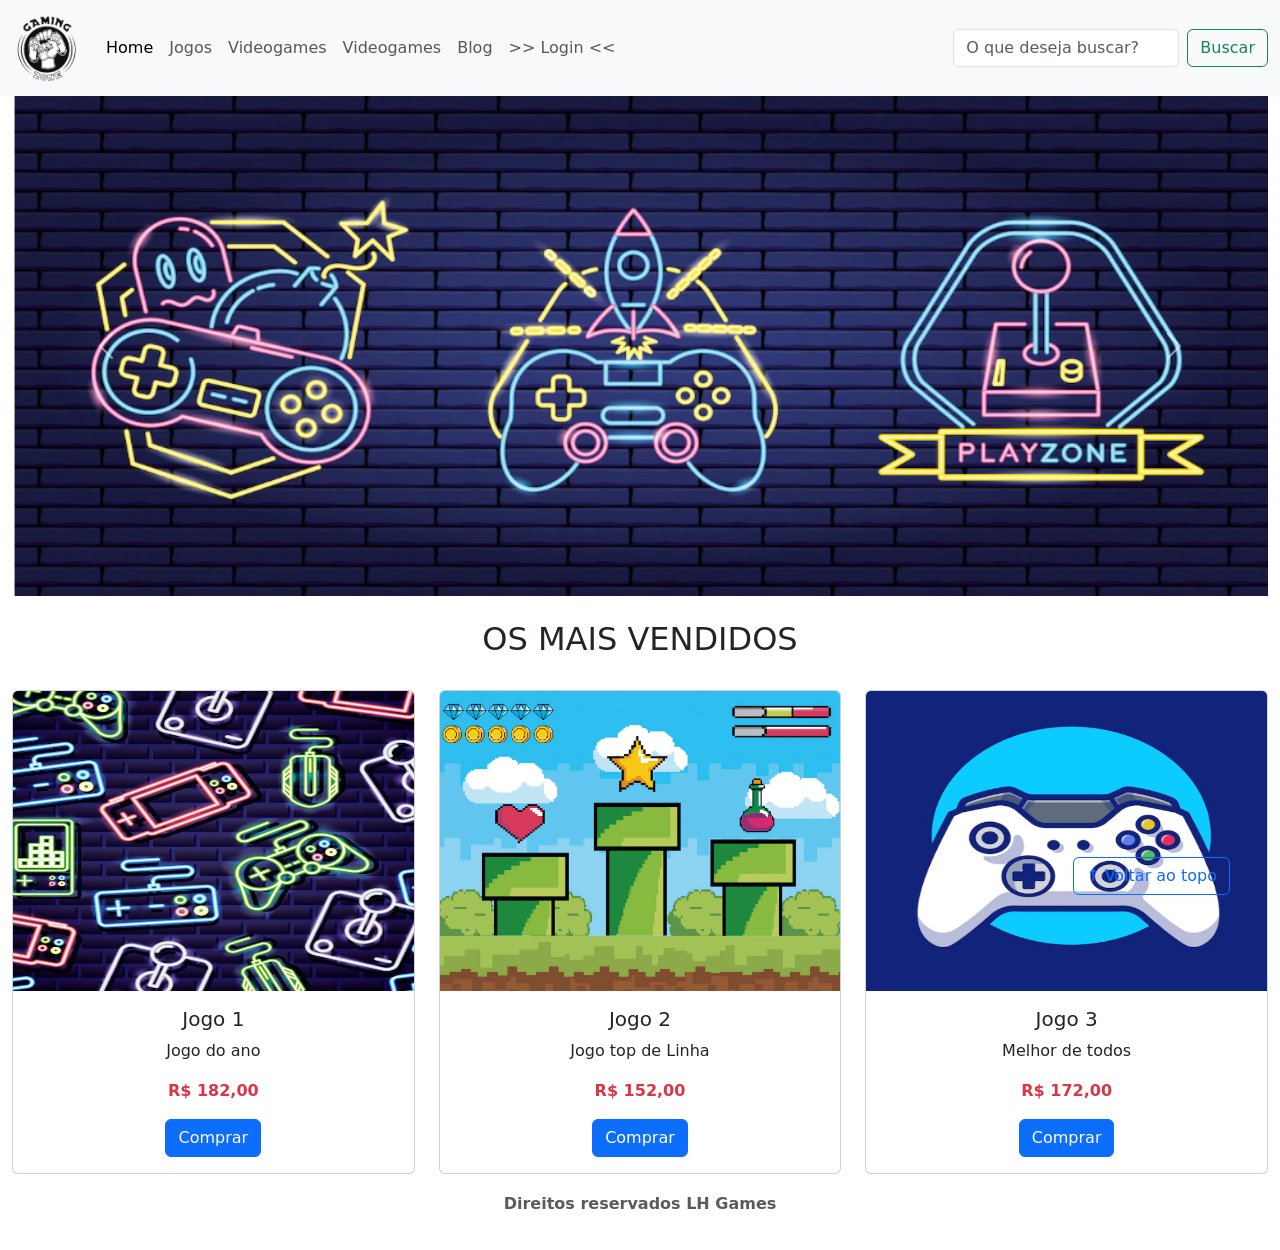
<file: index.html>
<!doctype html>
<html lang="pt-br">
  <head>
    <meta charset="UTF-8" />
    <meta http-equiv="X-UA-Compatible" content="IE=edge" />
    <meta name="viewport" content="width=device-width, initial-scale=1.0" />
    <title>LH Games</title>

    <link
      href="https://cdn.jsdelivr.net/npm/bootstrap@5.3.8/dist/css/bootstrap.min.css"
      rel="stylesheet"
      integrity="sha384-sRIl4kxILFvY47J16cr9ZwB07vP4J8+LH7qKQnuqkuIAvNWLzeN8tE5YBujZqJLB"
      crossorigin="anonymous"
    />
    <link rel="stylesheet" href="css/estilo.css" />
  </head>

  <body>
    <header>
      <nav class="navbar navbar-expand-lg bg-body-tertiary">
        <div class="container-fluid">
          <a class="navbar-brand" href="index.html"
            ><img src="img/logo.png" alt=""
          /></a>
          <button
            class="navbar-toggler"
            type="button"
            data-bs-toggle="collapse"
            data-bs-target="#navbarNav"
            aria-controls="navbarNav"
            aria-expanded="false"
            aria-label="Toggle navigation"
          >
            <span class="navbar-toggler-icon"></span>
          </button>
          <div class="collapse navbar-collapse navbar" id="navbarNav">
            <ul class="navbar-nav">
              <li class="nav-item">
                <a class="nav-link active" aria-current="page" href="index.html"
                  >Home</a
                >
              </li>
              <li class="nav-item">
                <a class="nav-link" href="#">Jogos</a>
              </li>
              <li class="nav-item">
                <a class="nav-link" href="#">Videogames</a>
              </li>
              <li class="nav-item">
                <a class="nav-link" href="#">Videogames</a>
              </li>
              <li class="nav-item">
                <a class="nav-link" href="#">Blog</a>
              </li>
              <li class="nav-item">
                <a class="nav-link" href="login.html"> >> Login << </a>
              </li>
            </ul>
            <form class="d-flex" role="search">
              <input
                class="form-control me-2"
                type="search"
                placeholder="O que deseja buscar?"
                aria-label="Search"
              />
              <button class="btn btn-outline-success" type="submit">
                Buscar
              </button>
            </form>
          </div>
        </div>
      </nav>
    </header>

    <main>
      <section id="section-banners" class="container-fluid">
        <div id="carouselExample" class="carousel slide">
          <div class="carousel-inner">
            <div class="carousel-item active">
              <img src="img/banner1.PNG" class="d-block w-100" alt="..." />
            </div>
            <div class="carousel-item">
              <img src="img/banner2.PNG" class="d-block w-100" alt="..." />
            </div>
            <div class="carousel-item">
              <img src="img/banner3.PNG" class="d-block w-100" alt="..." />
            </div>
          </div>
          <button
            class="carousel-control-prev"
            type="button"
            data-bs-target="#carouselExample"
            data-bs-slide="prev"
          >
            <span class="carousel-control-prev-icon" aria-hidden="true"></span>
            <span class="visually-hidden">Previous</span>
          </button>
          <button
            class="carousel-control-next"
            type="button"
            data-bs-target="#carouselExample"
            data-bs-slide="next"
          >
            <span class="carousel-control-next-icon" aria-hidden="true"></span>
            <span class="visually-hidden">Next</span>
          </button>
        </div>
      </section>

      <section id="section-vendidos" class="container-fluid">
        <h2 class="text-center p-4">OS MAIS VENDIDOS</h2>

        <div class="row row-cols-1 row-cols-md-3 g-4">
          <div class="col">
            <div class="card">
              <img src="img/jogo1.PNG" class="card-img-top" alt="jogo 1" />
              <div class="card-body text-center">
                <h5 class="card-title">Jogo 1</h5>
                <p class="card-text">Jogo do ano</p>
                <p class="card-text text-danger fw-bold">R$ 182,00</p>
                <a href="#" class="btn btn-primary">Comprar</a>
              </div>
            </div>
          </div>

          <div class="col">
            <div class="card">
              <img src="img/jogo2.PNG" class="card-img-top" alt="jogo 2" />
              <div class="card-body text-center">
                <h5 class="card-title">Jogo 2</h5>
                <p class="card-text">Jogo top de Linha</p>
                <p class="card-text text-danger fw-bold">R$ 152,00</p>
                <a href="#" class="btn btn-primary">Comprar</a>
              </div>
            </div>
          </div>

          <div class="col">
            <div class="card">
              <img src="img/jogo3.PNG" class="card-img-top" alt="jogo 3" />
              <div class="card-body text-center">
                <h5 class="card-title">Jogo 3</h5>
                <p class="card-text">Melhor de todos</p>
                <p class="card-text text-danger fw-bold">R$ 172,00</p>
                <a href="#" class="btn btn-primary">Comprar</a>
              </div>
            </div>
          </div>
        </div>
      </section>
    </main>

    <footer class="text-center text-muted p-2">
      <p>Direitos reservados LH Games</p>
      <div class="d-flex justify-content-end">
        <button
          id="voltar-topo"
          type="button"
          class="btn btn-outline-primary"
          onclick="topo()"
        >
          &uarr; Voltar ao topo
        </button>
      </div>
    </footer>

    <script src="js/script.js"></script>
    <script
      src="https://cdn.jsdelivr.net/npm/bootstrap@5.3.8/dist/js/bootstrap.bundle.min.js"
      integrity="sha384-FKyoEForCGlyvwx9Hj09JcYn3nv7wiPVlz7YYwJrWVcXK/BmnVDxM+D2scQbITxI"
      crossorigin="anonymous"
    ></script>
  </body>
</html>
</file>
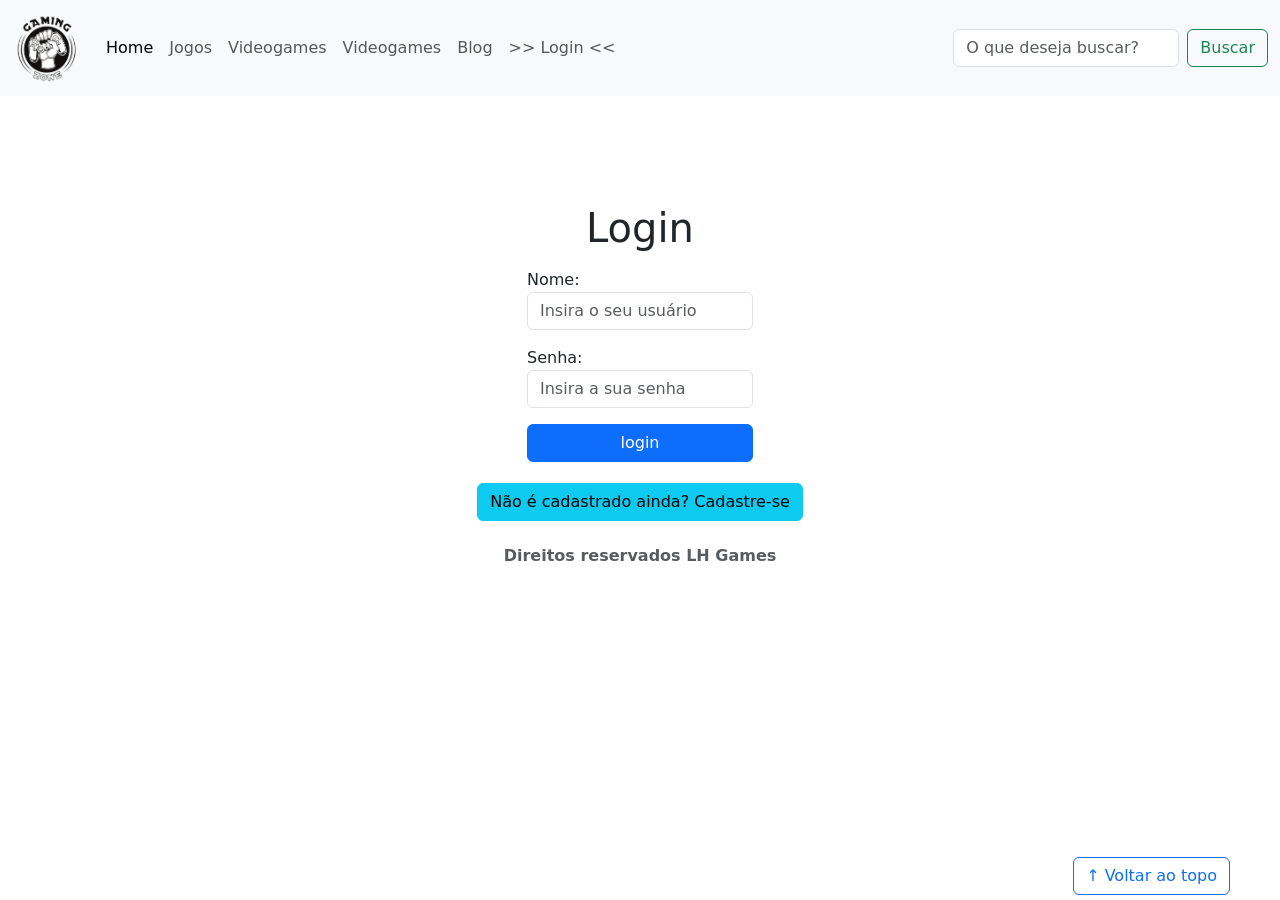
<file: login.html>
<!doctype html>
<html lang="pt-br">
  <head>
    <meta charset="UTF-8" />
    <meta http-equiv="X-UA-Compatible" content="IE=edge" />
    <meta name="viewport" content="width=device-width, initial-scale=1.0" />
    <title>LH Games - login</title>
    <link
      href="https://cdn.jsdelivr.net/npm/bootstrap@5.3.8/dist/css/bootstrap.min.css"
      rel="stylesheet"
      integrity="sha384-sRIl4kxILFvY47J16cr9ZwB07vP4J8+LH7qKQnuqkuIAvNWLzeN8tE5YBujZqJLB"
      crossorigin="anonymous"
    />
    <link rel="stylesheet" href="css/estilo.css" />
  </head>

  <body>
    <header>
      <nav class="navbar navbar-expand-lg bg-body-tertiary">
        <div class="container-fluid">
          <a class="navbar-brand" href="index.html"
            ><img src="img/logo.png" alt=""
          /></a>
          <button
            class="navbar-toggler"
            type="button"
            data-bs-toggle="collapse"
            data-bs-target="#navbarNav"
            aria-controls="navbarNav"
            aria-expanded="false"
            aria-label="Toggle navigation"
          >
            <span class="navbar-toggler-icon"></span>
          </button>
          <div class="collapse navbar-collapse navbar" id="navbarNav">
            <ul class="navbar-nav">
              <li class="nav-item">
                <a class="nav-link active" aria-current="page" href="index.html"
                  >Home</a
                >
              </li>
              <li class="nav-item">
                <a class="nav-link" href="#">Jogos</a>
              </li>
              <li class="nav-item">
                <a class="nav-link" href="#">Videogames</a>
              </li>
              <li class="nav-item">
                <a class="nav-link" href="#">Videogames</a>
              </li>
              <li class="nav-item">
                <a class="nav-link" href="#">Blog</a>
              </li>
              <li class="nav-item">
                <a class="nav-link" href="login.html"> >> Login << </a>
              </li>
            </ul>
            <form class="d-flex" role="search">
              <input
                class="form-control me-2"
                type="search"
                placeholder="O que deseja buscar?"
                aria-label="Search"
              />
              <button class="btn btn-outline-success" type="submit">
                Buscar
              </button>
            </form>
          </div>
        </div>
      </nav>
    </header>

    <main>
      <section id="section-login" class="container-fluid">
        <h1 class="text-center p-2">Login</h1>
        <div class="d-flex justify-content-center">
          <form method="post" action="" id="login">
            <p>
              <label for="usuario">Nome: </label>
              <input
                id="usuario"
                name="usuario"
                required="required"
                type="text"
                placeholder="Insira o seu usuário"
                class="form-control"
              />
            </p>
            <p>
              <label for="senha">Senha: </label>
              <input
                id="senha"
                name="senha"
                required="required"
                type="password"
                placeholder="Insira a sua senha"
                class="form-control"
              />
            </p>
            <p>
              <input
                type="button"
                value="login"
                class="btn btn-primary"
                id="bt-login"
                onclick="login()"
              />
            </p>
          </form>
        </div>
      </section>

      <section id="section-cadastro">
        <div id="botao-cadastrar">
          <button type="button" class="btn btn-info">
            Não é cadastrado ainda? Cadastre-se
          </button>
        </div>
        <div id="form-cadastrar">
          <div class="d-flex justify-content-center">
            <form method="post" action="" id="login">
              <h1>Criar minha conta</h1>
              <p>Informe os seus dados abaixo para criar sua conta.</p>
              <p>
                <label for="usuario">Usuário: </label>
                <input
                  id="usuario"
                  name="usuario"
                  required="required"
                  type="text"
                  placeholder="ex. nome de usuário"
                  class="form-control"
                />
              </p>
              <p>
                <label for="email">E-mail: </label>
                <input
                  id="email"
                  name="email"
                  required="required"
                  type="email"
                  placeholder="seu@email.com.br"
                  class="form-control"
                />
              </p>
              <p>
                <label for="senha">Senha: </label>
                <input
                  id="senha"
                  name="senha"
                  required="required"
                  type="password"
                  placeholder="mínimo de 6 caracteres"
                  class="form-control"
                />
              </p>
              <p>
                <input
                  type="button"
                  value="Cadastrar"
                  class="btn btn-primary"
                  id="bt-cadastrar"
                  onclick="cadastro()"
                />
              </p>
            </form>
          </div>
        </div>
      </section>
    </main>

    <footer class="text-center text-muted p-2">
      <p>Direitos reservados LH Games</p>
      <div class="d-flex justify-content-end">
        <button
          id="voltar-topo"
          type="button"
          class="btn btn-outline-primary"
          onclick="topo()"
        >
          &uarr; Voltar ao topo
        </button>
      </div>
    </footer>

    <script
      src="https://cdn.jsdelivr.net/npm/bootstrap@5.2.2/dist/js/bootstrap.bundle.min.js"
      integrity="sha384-OERcA2EqjJCMA+/3y+gxIOqMEjwtxJY7qPCqsdltbNJuaOe923+mo//f6V8Qbsw3"
      crossorigin="anonymous"
    ></script>
    <script src="js/script.js"></script>

    <script
      src="https://cdn.jsdelivr.net/npm/bootstrap@5.3.8/dist/js/bootstrap.bundle.min.js"
      integrity="sha384-FKyoEForCGlyvwx9Hj09JcYn3nv7wiPVlz7YYwJrWVcXK/BmnVDxM+D2scQbITxI"
      crossorigin="anonymous"
    ></script>
    <script type="text/javascript" src="js/jquery-script.js"></script>
  </body>
</html>
</file>
<file: css/estilo.css>
/*cabeçalho*/
header img {
  height: 70px;
  width: 70px;
}

/*Conteudo principal*/

/*banner*/
#section-banners img {
  height: 500px;
}

/*Produtos vendidos*/
#section-vendidos img {
  height: 300px;
}

/*Rodapé*/
footer p {
  font-weight: bold;
  padding: 10px;
}

/*Botão Voltar topo*/
#voltar-topo {
  position: fixed;
  bottom: 5px;
  right: 50px;
}

/* página de login  */
#section-login {
  margin-top: 100px;
}

#section-login h1 {
  text-align: center;
}

#section-login input {
  width: 100%;
}

/* Formulário de cadastro*/
#section-cadastro {
  padding: 5px;
  text-align: center;
  background-color: #fff;
}

#form-cadastrar {
  padding: 50px;
  display: none;
}
</file>
